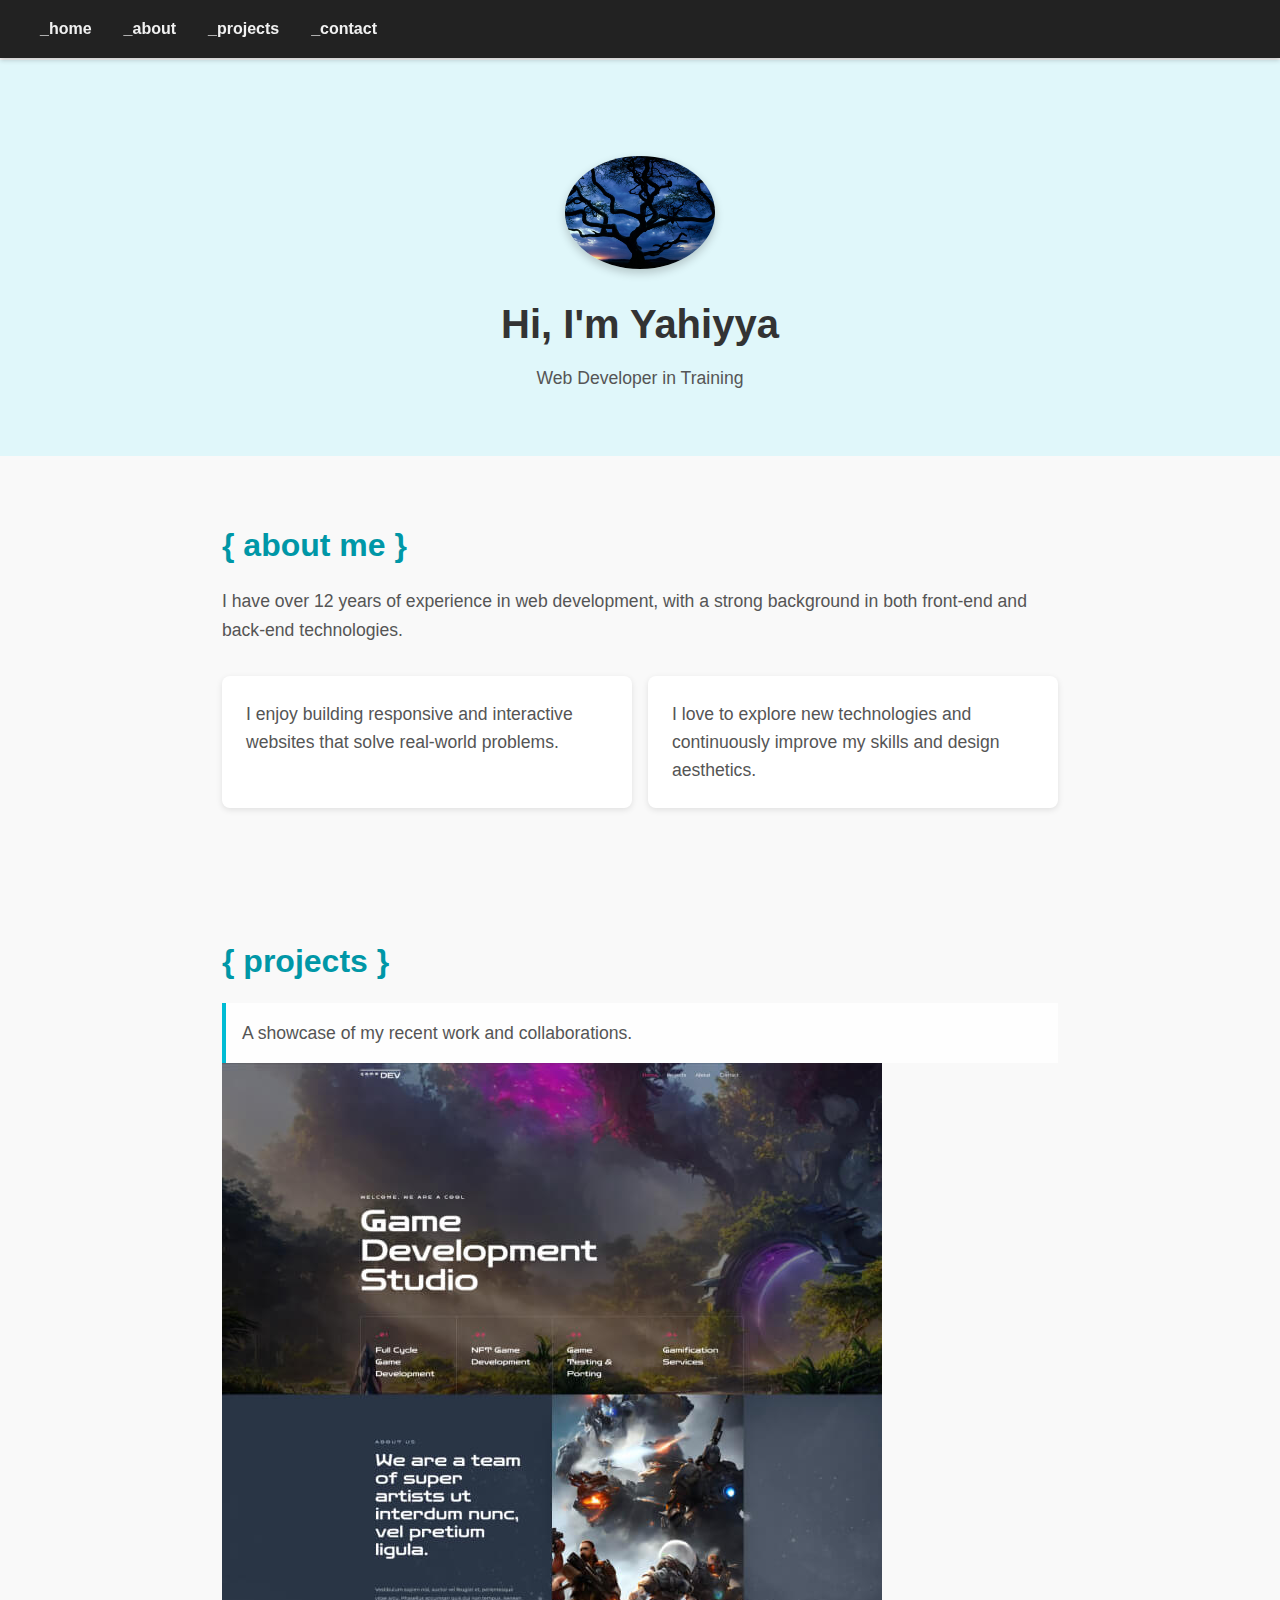
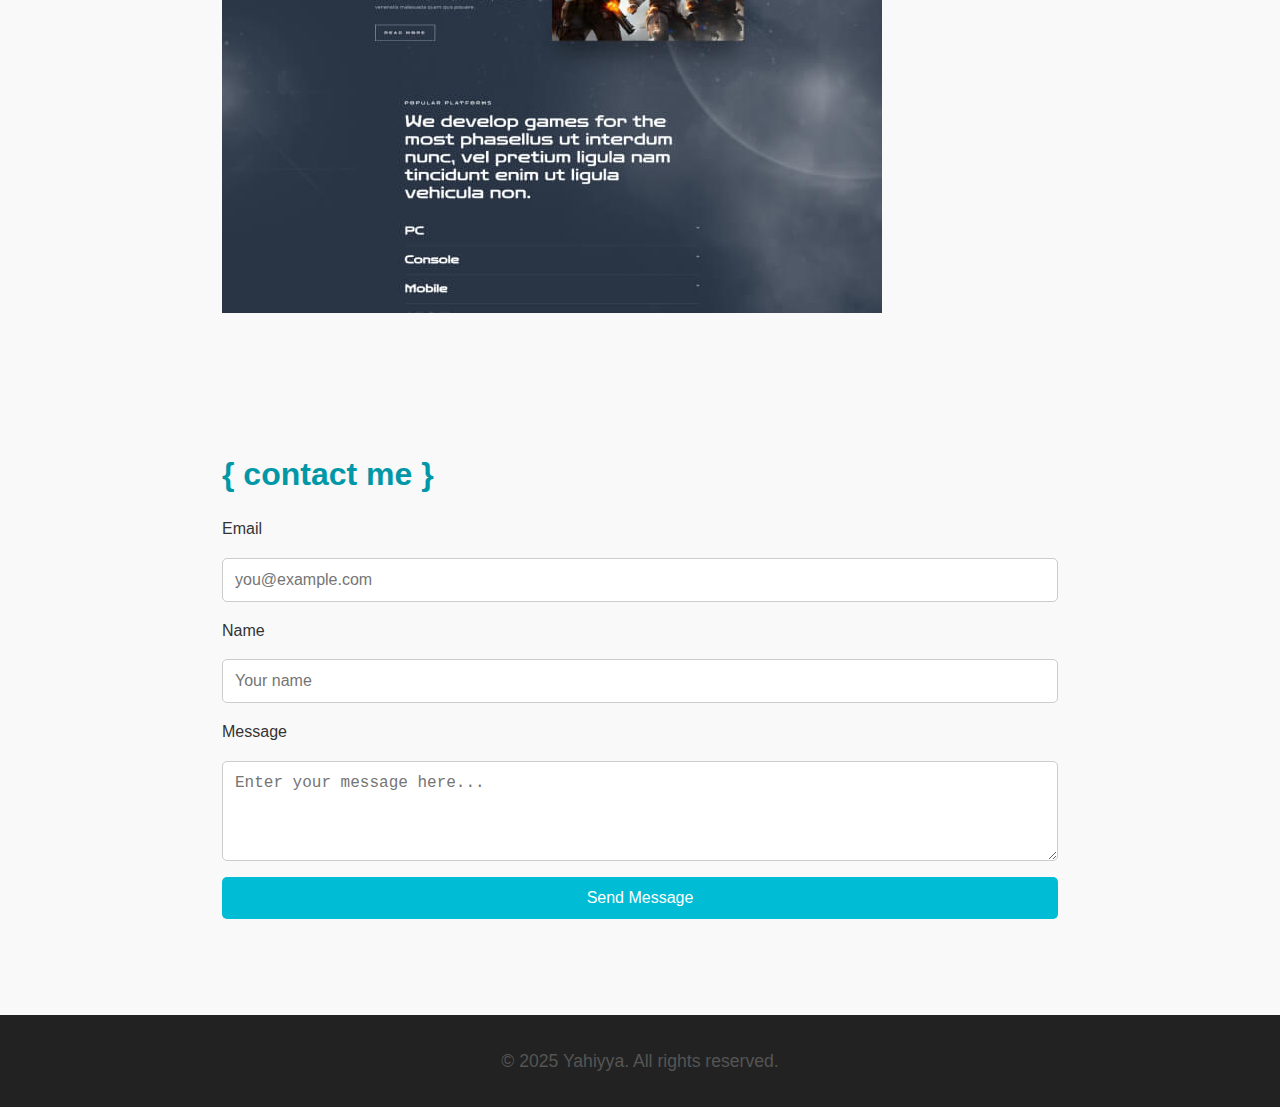
<file: index.html>
<!DOCTYPE html>
<html lang="en">

<head>
    <meta charset="UTF-8" />
    <meta name="viewport" content="width=device-width, initial-scale=1.0" />
    <title>Yahiyya's Portfolio</title>
    <link rel="stylesheet" href="style.css" />
</head>

<body>

    <nav role="navigation">
        <div class="nav-container">
            <ul class="navbar" id="navbar">
                <li><a href="#home">_home</a></li>
                <li><a href="#about">_about</a></li>
                <li><a href="#projects">_projects</a></li>
                <li><a href="#contact">_contact</a></li>
            </ul>
            <button class="hamburger" id="hamburger" aria-label="Toggle navigation">&#9776;</button>
        </div>
    </nav>

    <header id="home">
        <div class="hero">
            <img src="12291.jpg" alt="Yahiyya's profile image" />
            <h1>Hi, I'm Yahiyya</h1>
            <p>Web Developer in Training</p>
        </div>
    </header>

    <section id="about">
        <h2>{ about me }</h2>
        <p class="about-summary">I have over 12 years of experience in web development, with a strong background in both front-end and back-end technologies.</p>
        <div class="about-boxes">
            <div class="box">
                <p>I enjoy building responsive and interactive websites that solve real-world problems.</p>
            </div>
            <div class="box">
                <p>I love to explore new technologies and continuously improve my skills and design aesthetics.</p>
            </div>
        </div>
    </section>

    <section id="projects">
        <h2>{ projects }</h2>
        <p class="project-text">
            A showcase of my recent work and collaborations.
        </p>
        <img src="work-03.jpg" alt="Project screenshot">
    </section>

    <section id="contact">
        <h2>{ contact me }</h2>
        <form id="contactForm">
            <label for="email">Email</label>
            <input type="email" id="email" name="email" placeholder="you@example.com" required>

            <label for="username">Name</label>
            <input type="text" id="username" name="username" placeholder="Your name" required>

            <label for="message">Message</label>
            <textarea id="message" name="message" placeholder="Enter your message here..." required></textarea>

            <button type="submit">Send Message</button>
        </form>
    </section>

    <footer>
        <p>© 2025 Yahiyya. All rights reserved.</p>
    </footer>

    <script>
        document.getElementById('contactForm').addEventListener('submit', function (e) {
            e.preventDefault();
            const email = document.getElementById('email').value;
            const name = document.getElementById('username').value;
            const message = document.getElementById('message').value;

            localStorage.setItem('contactEmail', email);
            localStorage.setItem('contactName', name);
            localStorage.setItem('contactMessage', message);

            alert("Thanks for reaching out! Your message has been saved.");
        });

        document.getElementById('hamburger').addEventListener('click', function () {
            document.getElementById('navbar').classList.toggle('show');
        });
    </script>

</body>

</html>
</file>
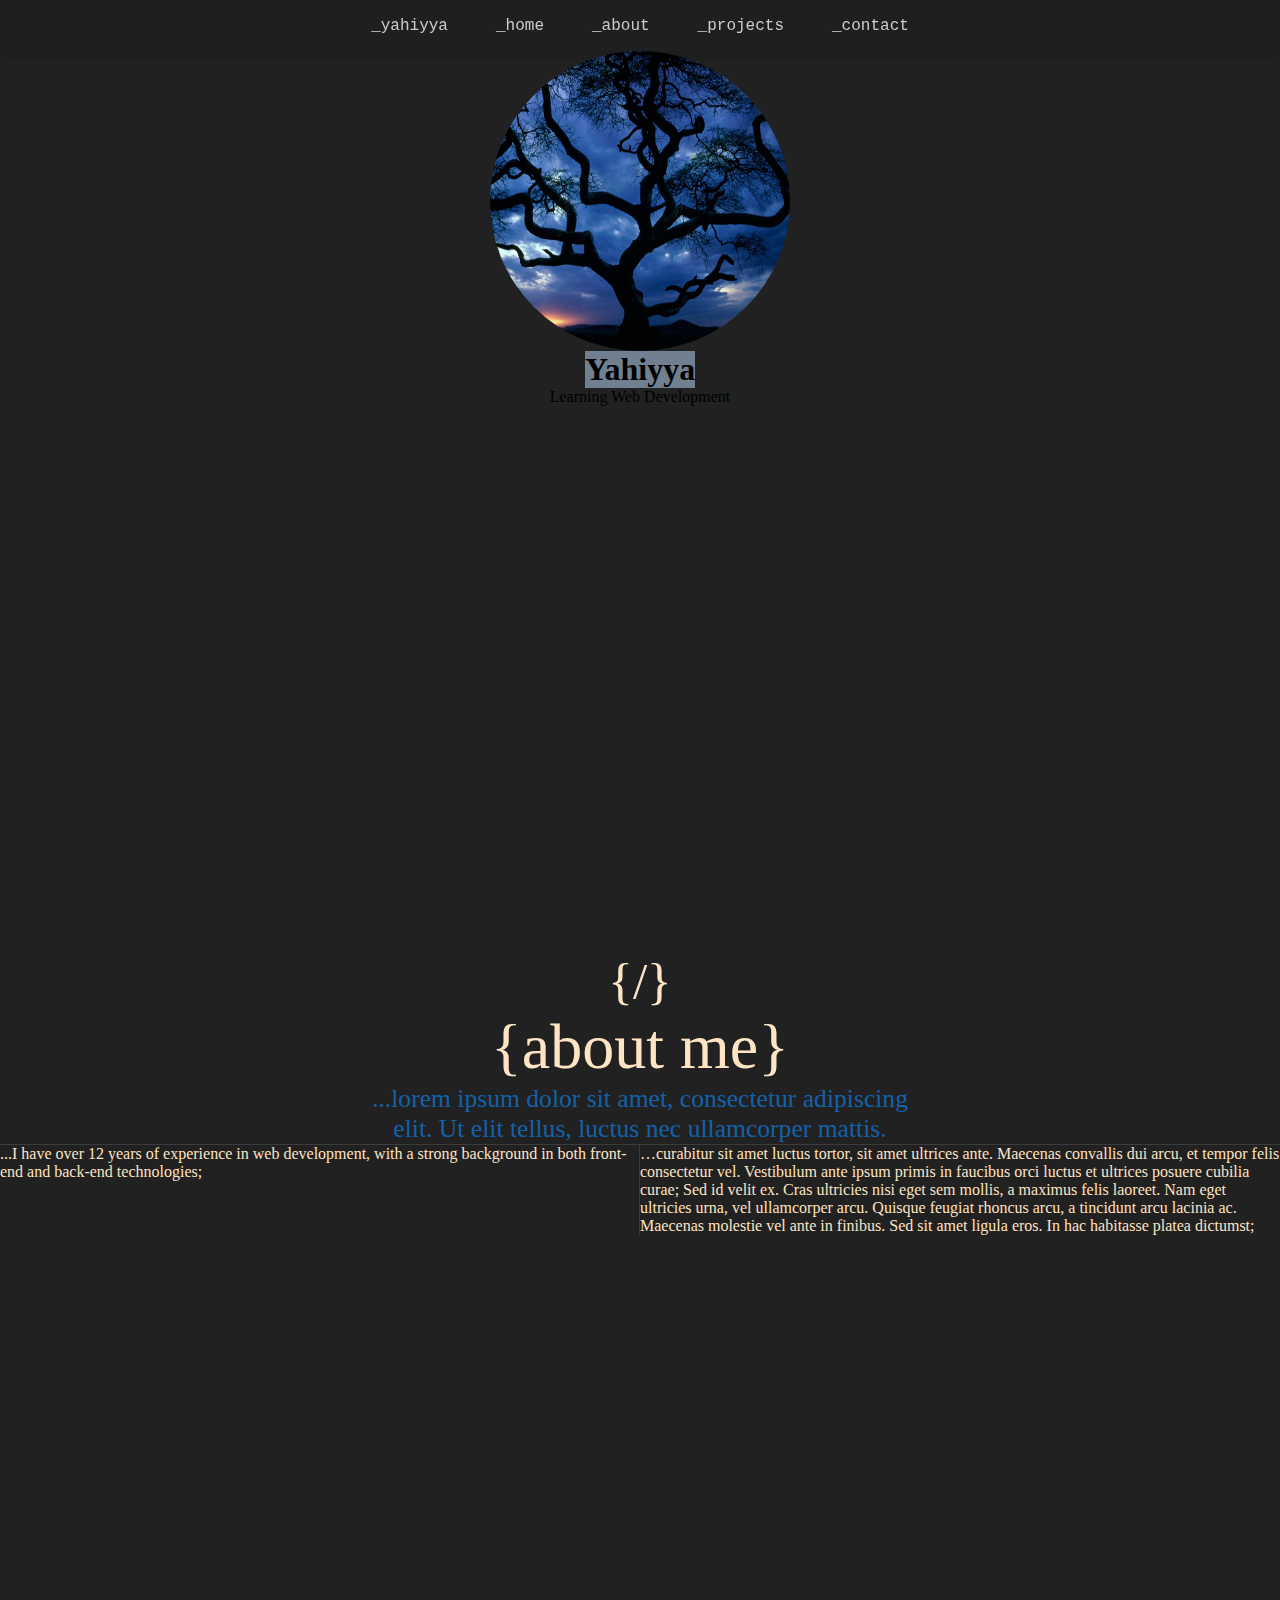
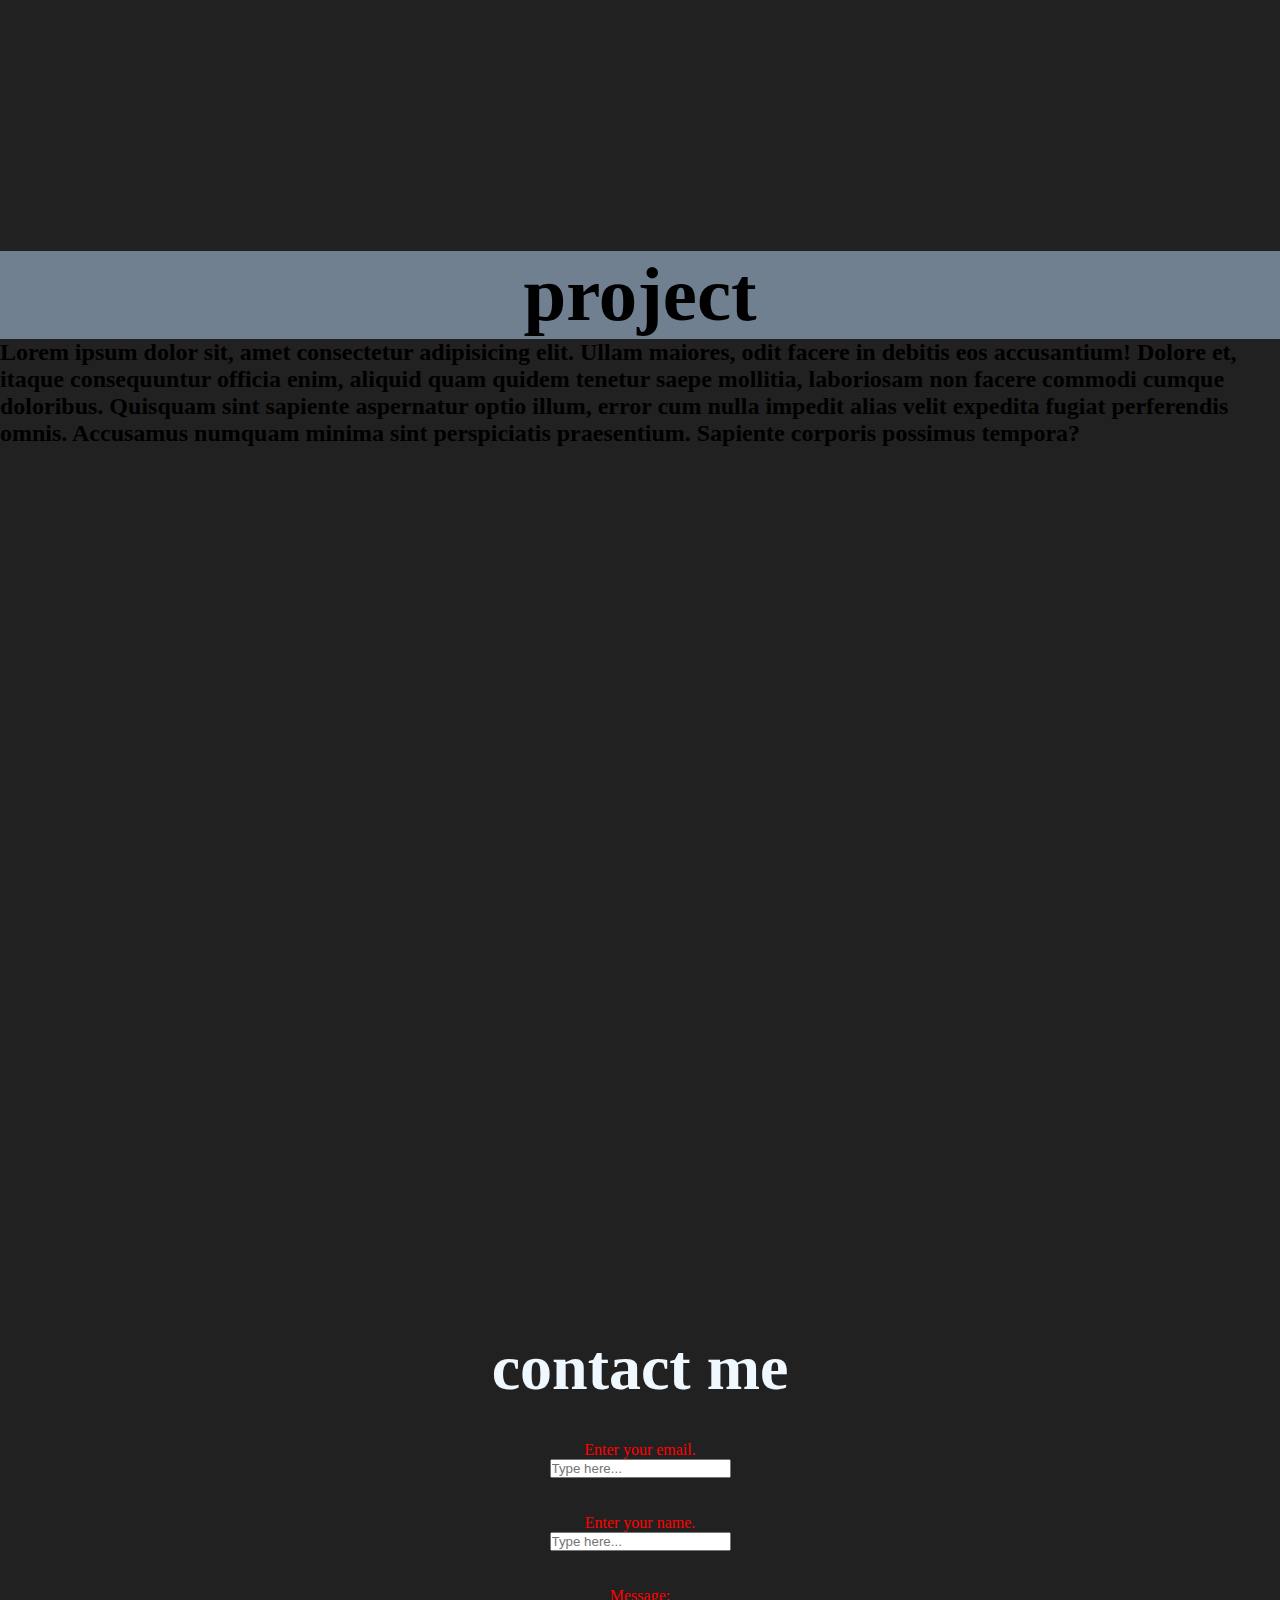
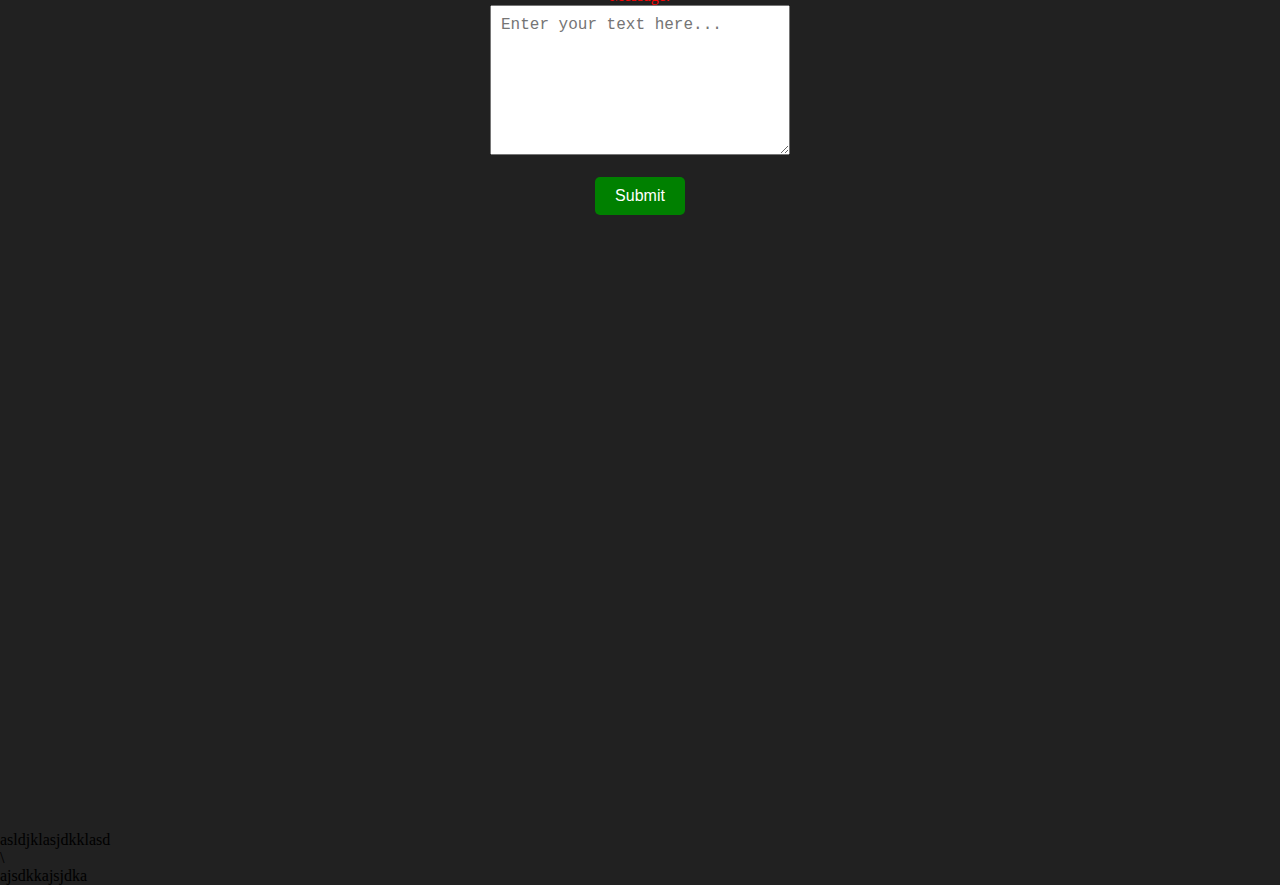
<file: first-web-project-main/index.html>
<!DOCTYPE html>
<html>

<head>
    <title>My Portfoli</title>
    <link rel="stylesheet" href="./style.css">
</head>

<body>
   
    <nav>
        <ul class="navbar">
            <li class="navLi"><a href="#yahiyya">_yahiyya</a></li>
            <li class="navLi"><a href="#home">_home</a></li>
            <li class="navLi"><a href="#about">_about</a></li>
            <li class="navLi"><a href="#projects">_projects</a></li>
            <li class="navLi"><a href="#contact">_contact</a></li>
        </ul>
    </nav>
    <section id="home">
        <div class="newClass">
            <img src="12291.jpg">
            <h1>Yahiyya</h1>
            <p>Learning Web Development</p>
        </div>
    </section>

    <section id="about">
        <p class="bracket">{/}</p>
        <p class="aboutme">{about me}</p>
        <p class="about">...lorem ipsum dolor sit amet, consectetur adipiscing <br />elit. Ut elit tellus, luctus nec
            ullamcorper mattis.
        </p>
        <div class="parent-about">
            <div class="left-about child-about">
                <p>
                    ...I have over 12 years of experience in web development, with a strong background in both front-end
                    and back-end technologies;
                </p>
            </div>
            <div class="right-about child-about">
                <p>
                    …curabitur sit amet luctus tortor, sit amet ultrices ante. Maecenas convallis dui arcu, et tempor
                    felis consectetur vel. Vestibulum ante ipsum primis in faucibus orci luctus et ultrices posuere
                    cubilia curae; Sed id velit ex. Cras ultricies nisi eget sem mollis, a maximus felis laoreet. Nam
                    eget ultricies urna, vel ullamcorper arcu. Quisque feugiat rhoncus arcu, a tincidunt arcu lacinia
                    ac. Maecenas molestie vel ante in finibus. Sed sit amet ligula eros. In hac habitasse platea
                    dictumst;
                </p>
            </div>
        </div>
    </section>

    <section id="projects">
        <h1 class="project"> project </h1>
        <h2>Lorem ipsum dolor sit, amet consectetur adipisicing elit. Ullam maiores, odit facere in debitis eos
            accusantium! Dolore et, itaque consequuntur officia enim, aliquid quam quidem tenetur saepe mollitia,
            laboriosam non facere commodi cumque doloribus. Quisquam sint sapiente aspernatur optio illum, error cum
            nulla impedit alias velit expedita fugiat perferendis omnis. Accusamus numquam minima sint perspiciatis
            praesentium. Sapiente corporis possimus tempora?</h2>
    </section>
    <section id="contact">
        <h3 class="contacts"> contact me</h3>
        <br><br>

        <form id="contactForm">
            <label class="contactme" for="email">Enter your email.</label><br>
            <input type="text" id="email" name="email" placeholder="Type here..."><br><br><br>

            <label class="contactme" for="username">Enter your name.</label><br>
            <input type="text" id="username" name="username" placeholder="Type here..."><br><br><br>

            <label class="contactme" for="message">Message:</label><br>
            <textarea class="big-textbox" id="message" name="message"
                placeholder="Enter your text here..."></textarea><br><br>

            <button type="submit" class="green-button">Submit</button>
        </form>
    </section>

    <script>
        document.getElementById('contactForm').addEventListener('submit', function (e) {
            e.preventDefault(); // Prevent actual form submission

            const email = document.getElementById('email').value;
            const name = document.getElementById('username').value;
            const message = document.getElementById('message').value;

            // Save to local storage
            localStorage.setItem('contactEmail', email);
            localStorage.setItem('contactName', name);
            localStorage.setItem('contactMessage', message);

            alert("Form data saved to local storage!");
        });
    </script>
<p> asldjklasjdkklasd</p>
\<p> ajsdkkajsjdka</p>
</body>

</html>
</file>
<file: style.css>
* {
    margin: 0;
    padding: 0;
    box-sizing: border-box;
}

body {
    font-family: 'Segoe UI', sans-serif;
    background-color: #f9f9f9;
    color: #333;
    line-height: 1.6;
}

nav {
    background-color: #222;
    padding: 1rem 2rem;
    position: fixed;
    top: 0;
    left: 0;
    width: 100%;
    z-index: 1000;
    box-shadow: 0 2px 5px rgba(0, 0, 0, 0.2);
}

.nav-container {
    display: flex;
    justify-content: space-between;
    align-items: center;
    max-width: 1200px;
    margin: auto;
    position: relative;
}

.navbar {
    display: flex;
    list-style: none;
    gap: 2rem;
}

.navbar li a {
    color: #f0f0f0;
    text-decoration: none;
    font-weight: bold;
    transition: color 0.3s ease;
}

.navbar li a:hover {
    color: #00bcd4;
}

.hamburger {
    display: none;
    font-size: 1.8rem;
    background: none;
    color: #f0f0f0;
    border: none;
    cursor: pointer;
}

/* Responsive styles */
@media (max-width: 768px) {
    .hamburger {
        display: block;
    }

    .navbar {
        display: none;
        flex-direction: column;
        position: absolute;
        top: 60px;
        right: 0;
        background-color: #222;
        width: 100%;
        padding: 1rem 0;
        text-align: center;
    }

    .navbar.show {
        display: flex;
    }
}

header {
    display: flex;
    flex-direction: column;
    align-items: center;
    padding: 6rem 2rem 4rem;
    background-color: #e0f7fa;
    text-align: center;
    margin-top: 60px;
}

header img {
    width: 150px;
    border-radius: 50%;
    margin-bottom: 1rem;
    box-shadow: 0 4px 10px rgba(0, 0, 0, 0.2);
}

h1 {
    font-size: 2.5rem;
    margin-bottom: 0.5rem;
}

p {
    font-size: 1.1rem;
    color: #555;
}

section {
    padding: 4rem 2rem;
    max-width: 900px;
    margin: auto;
}

h2 {
    font-size: 2rem;
    margin-bottom: 1rem;
    color: #0097a7;
}

.about-summary {
    margin-bottom: 2rem;
}

.about-boxes {
    display: flex;
    flex-wrap: wrap;
    gap: 1rem;
}

.box {
    flex: 1 1 45%;
    background-color: #fff;
    padding: 1.5rem;
    border-radius: 8px;
    box-shadow: 0 2px 6px rgba(0, 0, 0, 0.1);
}

.project-text {
    margin-top: 1rem;
    background-color: #fefefe;
    padding: 1rem;
    border-left: 4px solid #00bcd4;
}

form {
    display: flex;
    flex-direction: column;
    gap: 1rem;
}

input,
textarea {
    padding: 0.75rem;
    border: 1px solid #ccc;
    border-radius: 5px;
    font-size: 1rem;
}

textarea {
    min-height: 100px;
}

button {
    background-color: #00bcd4;
    color: white;
    padding: 0.75rem;
    border: none;
    border-radius: 5px;
    cursor: pointer;
    font-size: 1rem;
    transition: background-color 0.3s ease;
}

button:hover {
    background-color: #0097a7;
}

footer {
    text-align: center;
    padding: 2rem 1rem;
    background-color: #222;
    color: #ccc;
    margin-top: 2rem;
}
</file>
<file: first-web-project-main/style.css>
body {
    background-color: #212121;
}

img {
    border-radius: 50%;
    width: 300px;
    height: 300px;
}

.newClass {
    display: flex;
    justify-content: center;
    align-items: center;
    flex-direction: column;
}

h1 {
    color: black;
    size: 70cap;
    background-color: slategrey;
    size: 50cm;
}




/* Reset default styles */
* {
    margin: 0;
    padding: 0;
    box-sizing: border-box;
}

nav {
    background-color: #1f1f1f;
    padding: 1rem 2rem;
    position: sticky;
    top: 0;
    z-index: 1000;
    box-shadow: 0 4px 10px rgba(0, 0, 0, 0.2);
}

.navbar {
    display: flex;
    justify-content: center;
    list-style: none;
    gap: 3rem;
}

.navLi a {
    text-decoration: none;
    font-family: 'Fira Code', monospace;
    font-size: 1rem;
    color: #cccccc;
    transition: all 0.3s ease;
    position: relative;
    padding: 0.25rem 0;
}

.navLi a::after {
    content: '';
    position: absolute;
    width: 0%;
    height: 2px;
    background: #00ffd5;
    left: 0;
    bottom: 0;
    transition: width 0.3s ease;
}

.navLi a:hover {
    color: #00ffd5;
}

.navLi a:hover::after {
    width: 100%;
}


#home {
    width: 100vw;
    height: 100vh;
}


/* About section */

#about {
    width: 100vw;
    height: 100vh;
    color: bisque
}

.bracket {
    font-size: 4vw;
    text-align: center;
    color: bisque
}

.aboutme {
    font-size: 5vw;
    text-align: center;
}

.about {
    font-size: 2vw;
    color: rgb(19, 97, 170);
    text-align: center;
}

.parent-about {
    display: flex;
    flex-direction: row;
}

.child-about {
    width: 50vw;

}

.left-about {
    border-top: 1px solid rgba(255, 255, 255, 0.12);
    border-right: 1px solid rgba(255, 255, 255, 0.12);
}

.right-about {
    border-top: 1px solid rgba(255, 255, 255, 0.12);

}






/* Projects section */

#projects {
    width: 100vw;
    height: 100vh;
}


.project {
    font-size: 6vw;
    text-align: center;
}

/* contact section */


#contact {
    padding-top:  20vh;
    width: 100vw;
    height: 100vw;
}

.contacts {
    font-size: 5vw;
    color: aliceblue;
    text-align: center;
}

.contactme {
    color: red;

}

form {
    text-align: center;

}

.green-button:hover {
    background-color: darkgreen;
    /* Darker green on hover */
}

.green-button {
    background-color: green;
    /* Green background */
    color: white;
    /* White text */
    border: none;
    /* No border */
    padding: 10px 20px;
    /* Padding for size */
    font-size: 16px;
    /* Font size */
    cursor: pointer;
    /* Pointer cursor on hover */
    border-radius: 5px;
    /* Rounded corners */
}

.big-textbox {
    width: 300px;
    /* Set width */
    height: 150px;
    /* Set height */
    font-size: 16px;
    /* Adjust font size */
    padding: 10px;
    /* Add padding for better usability */
}
</file>
